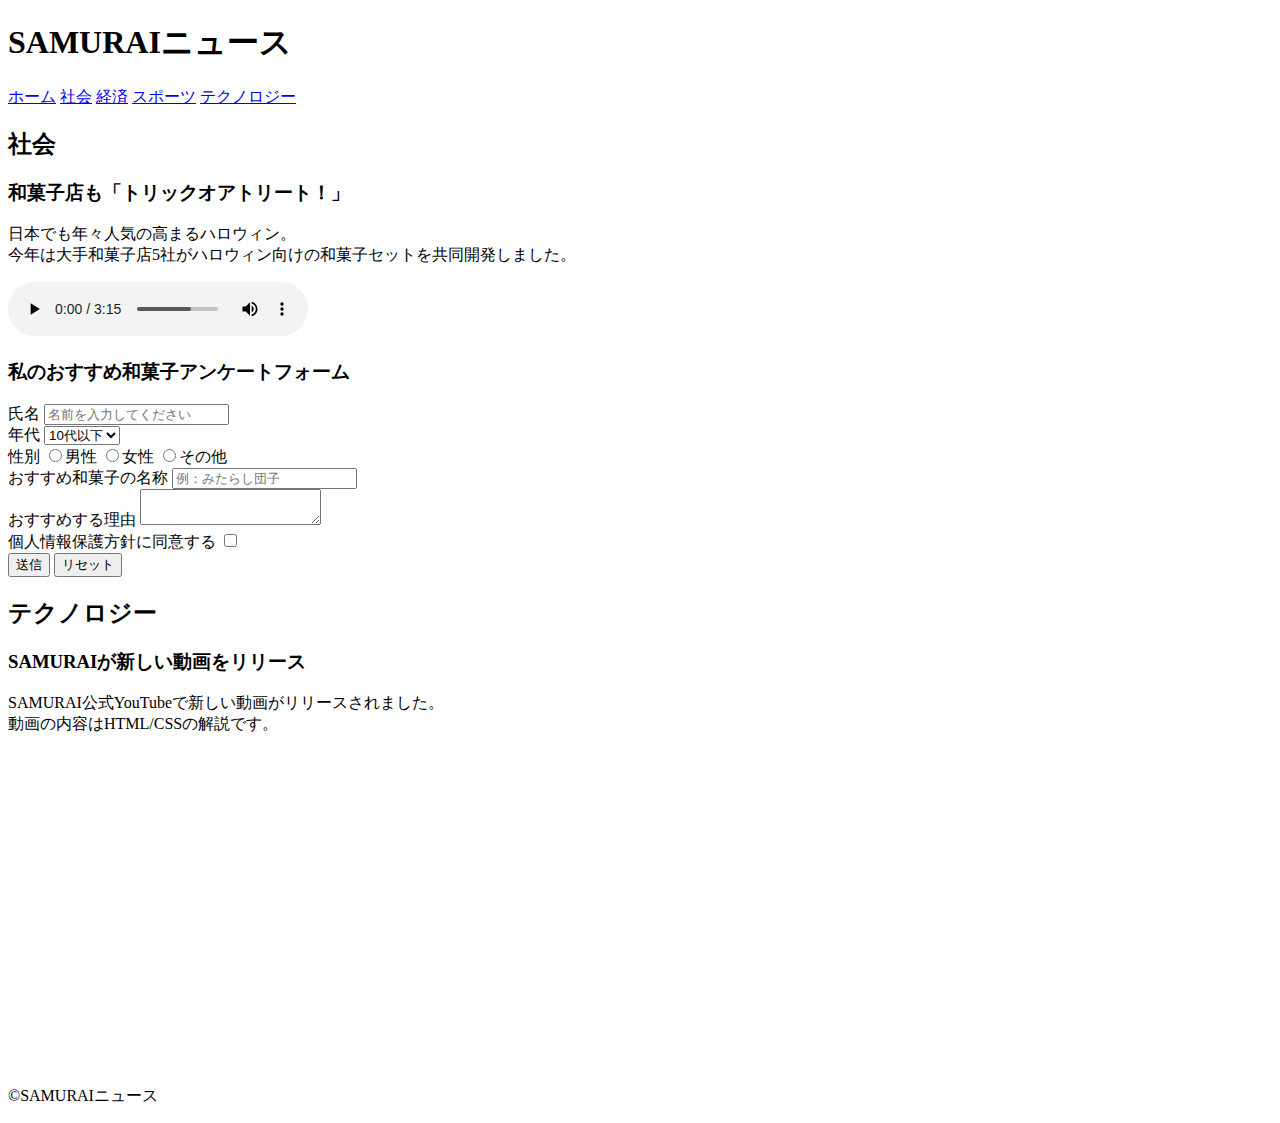
<file: kadai_008/index.html>
<!DOCTYPE html>
<html>
<head>
  <title>8章課題</title>
  <meta name="description" content="このページは8章の課題です。">
  <meta charset="UTF-8">
</head>
<body>
  <header>
    <h1>SAMURAIニュース</h1>
    <!-- ナビゲーションの部分のHTMLを記述してください -->
    <nav>
       
          <a href="https://www.sejuku.net/">ホーム</a>
          <a href="https://www.sejuku.net/">社会</a>
          <a href="https://www.sejuku.net/">経済</a>
          <a href="https://www.sejuku.net/">スポーツ</a>
          <a href="https://www.sejuku.net/">テクノロジー</a>
      
      </nav>
  </header>
  <main>
    <article>
      <h2>社会</h2>
      <section>
        <!-- 社会のセクションのHTMLを記述してください -->
        <h3>和菓子店も「トリックオアトリート！」</h3>
        <p>日本でも年々人気の高まるハロウィン。<br>
        今年は大手和菓子店5社がハロウィン向けの和菓子セットを共同開発しました。</p>
        <audio controls>
            <source src="ichi.mp3" type="audio/mpeg">
            お使いのブラウザはaudioタグに対応していません。
          </audio>          
       </section>
      <section>
        <h3>私のおすすめ和菓子アンケートフォーム</h3>
        <form>
          <!-- アンケートフォームのHTMLを記述してください -->
          <label>氏名</label>
          <input type="text" placeholder="名前を入力してください">
          <br>
          
          <label>年代</label>
          <select>
            <option>10代以下</option>
            <option>20代</option>
            <option>30代</option>
            <option>40代以上</option>
          </select>
          <br>
          
          <label>性別</label>
          <input type="radio" name="gender" value="male">男性
          <input type="radio" name="gender" value="female">女性
          <input type="radio" name="gender" value="other">その他
          <br>
          
          <label>おすすめ和菓子の名称</label>
          <input type="text" placeholder="例：みたらし団子">
          <br>
          
          <label>おすすめする理由</label>
          
          <textarea></textarea>
          <br>
          
          <label>個人情報保護方針に同意する</label>
          <input type="checkbox">
          <br>
          
          <input type="submit" value="送信">
          <input type="reset" value="リセット">          
        </form>
      </section>
    </article>
    <article>
      <h2>テクノロジー</h2>
      <section>
        <!-- テクノロジーのセクションのHTMLを記述してください -->
        <h3>SAMURAIが新しい動画をリリース</h3>
        <p>SAMURAI公式YouTubeで新しい動画がリリースされました。<br>
        動画の内容はHTML/CSSの解説です。</p>
        <iframe width="560" height="315" src="https://www.youtube.com/embed/2JLiGSUohEo?si=Jb14LudYvhuCWqBl" title="YouTube video player" frameborder="0" allow="accelerometer; autoplay; clipboard-write; encrypted-media; gyroscope; picture-in-picture; web-share" referrerpolicy="strict-origin-when-cross-origin" allowfullscreen></iframe>      
      </section>
    </article>
  </main>
  <footer>
    <p>&copy;SAMURAIニュース</p>
  </footer>
</body>
</html>
</file>
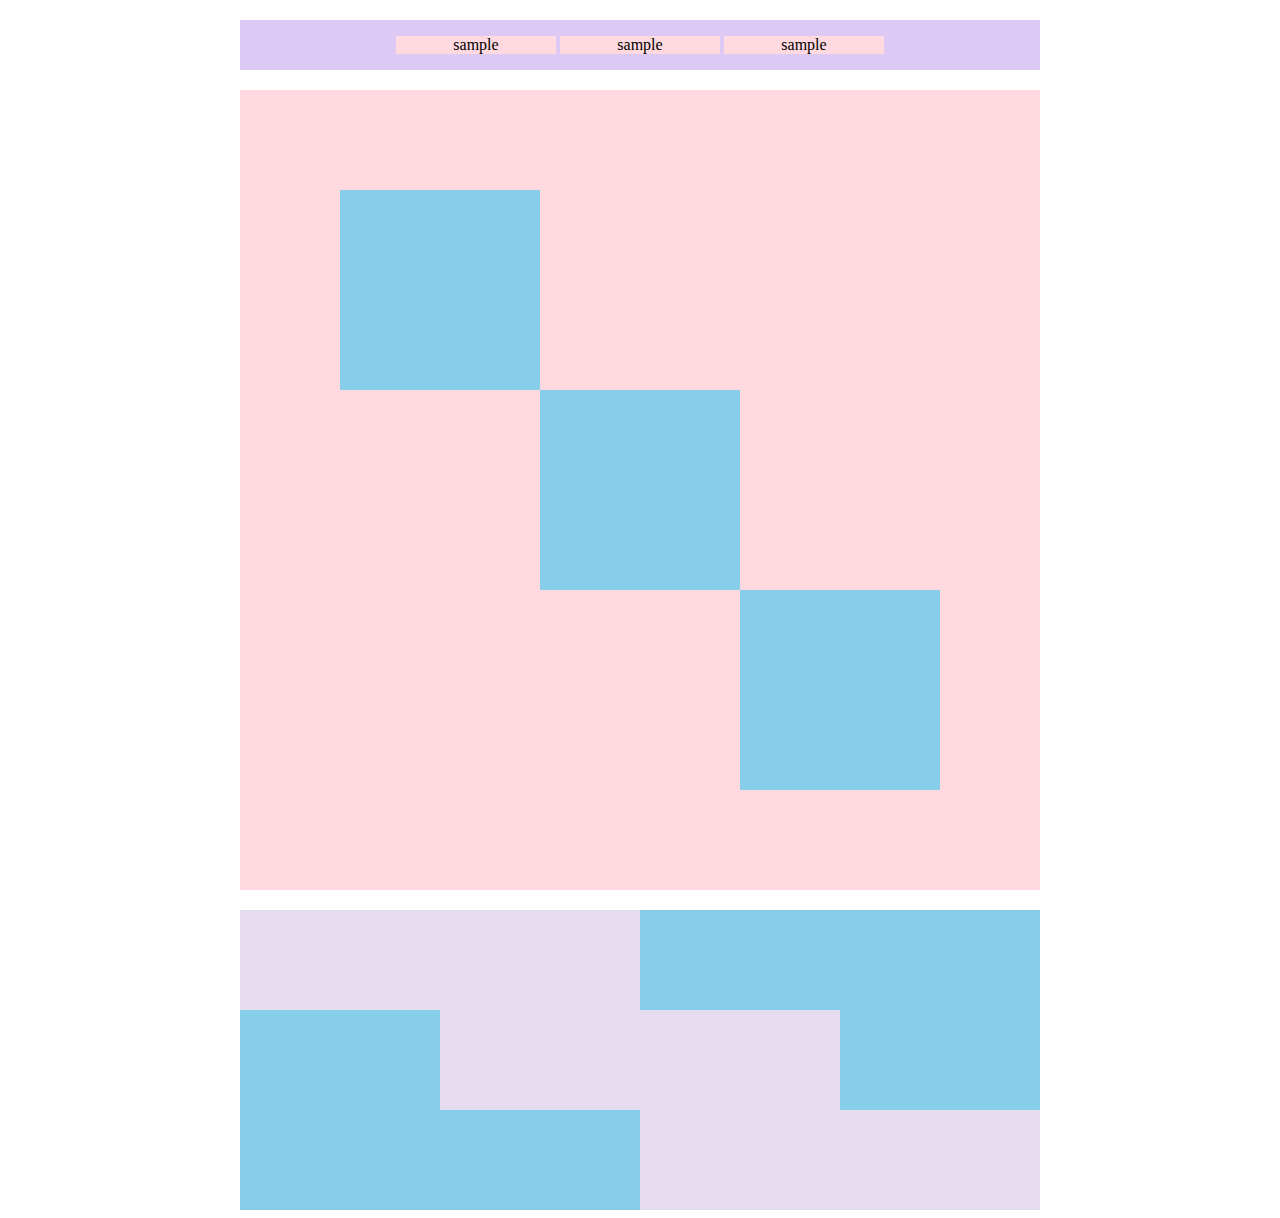
<file: kadai_018/kadai_018.html>
<!DOCTYPE html>
<html>
<head>
  <meta charset="UTF-8">
  <link rel="stylesheet" href="style.css">
  <meta name="description" content="このページは18章の課題です。">
  <title>18章課題</title>
</head>
<body>
  <div id="top">
    <p class="top-child">sample</p>
    <p class="top-child">sample</p>
    <p class="top-child">sample</p>
  </div>
  <div id="middle">
    <div id="middle-child01"></div>
    <div id="middle-child02"></div>
    <div id="middle-child03"></div>
  </div>
  <div id="bottom">
    <div id="bottom-child01"></div>
    <div id="bottom-child02"></div>
    <div id="bottom-child03"></div>
  </div>
</body>
</html>
</file>
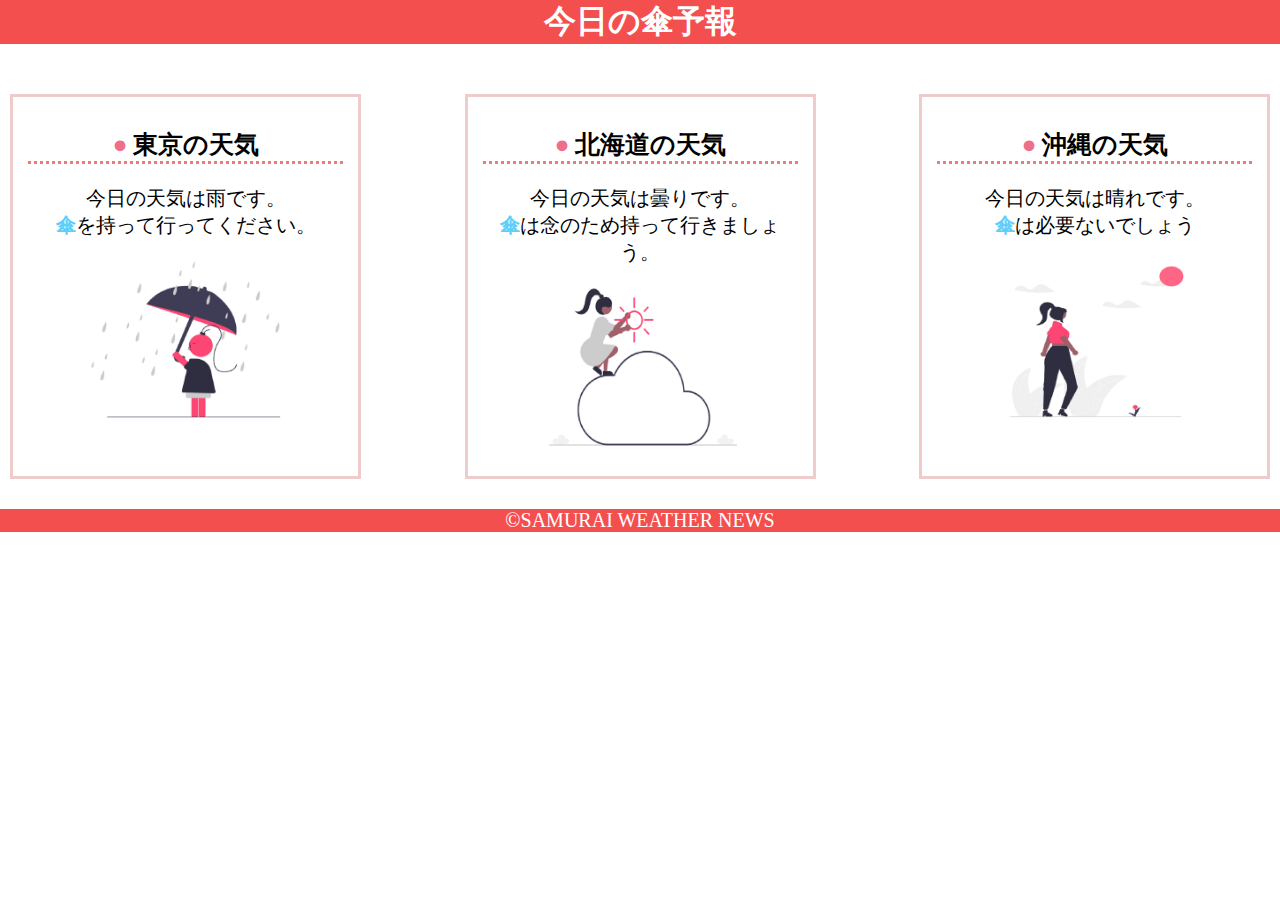
<file: kadai_022/kadai_022.html>
<!DOCTYPE html>
<html>
<head>
  <meta charset="UTF-8">
  <meta name="viewport" content="width=device-width, initial-scale=1.0">
  <meta name="description" content="このページは22章の課題です。">
  <link rel="stylesheet" href="style.css">
  <title>22章課題</title>
</head>
<body>
  <header>
    <h1>今日の傘予報</h1>
  </header>

  <main>
    <div id="parent">
      <div class="contents">
        <h2>東京の天気</h2>
        <p>今日の天気は雨です。</p>
        <p>傘を持って行ってください。</p>
        <img src="./image/rainy.png" alt="雨">
      </div>
      <div class="contents">
        <h2>北海道の天気</h2>
        <p>今日の天気は曇りです。</p>
        <p>傘は念のため持って行きましょう。</p>
        <img src="./image/cloudy.png" alt="曇り">
      </div>
      <div class="contents">
        <h2>沖縄の天気</h2>
        <p>今日の天気は晴れです。</p>
        <p>傘は必要ないでしょう</p>
        <img src="./image/sunny.png" alt="晴れ">
      </div>
    </div>
  </main>

  <footer>
    <a href="https://www.sejuku.net/corp/">&copy;SAMURAI WEATHER NEWS</a>
  </footer>
</body>
</html>
</file>
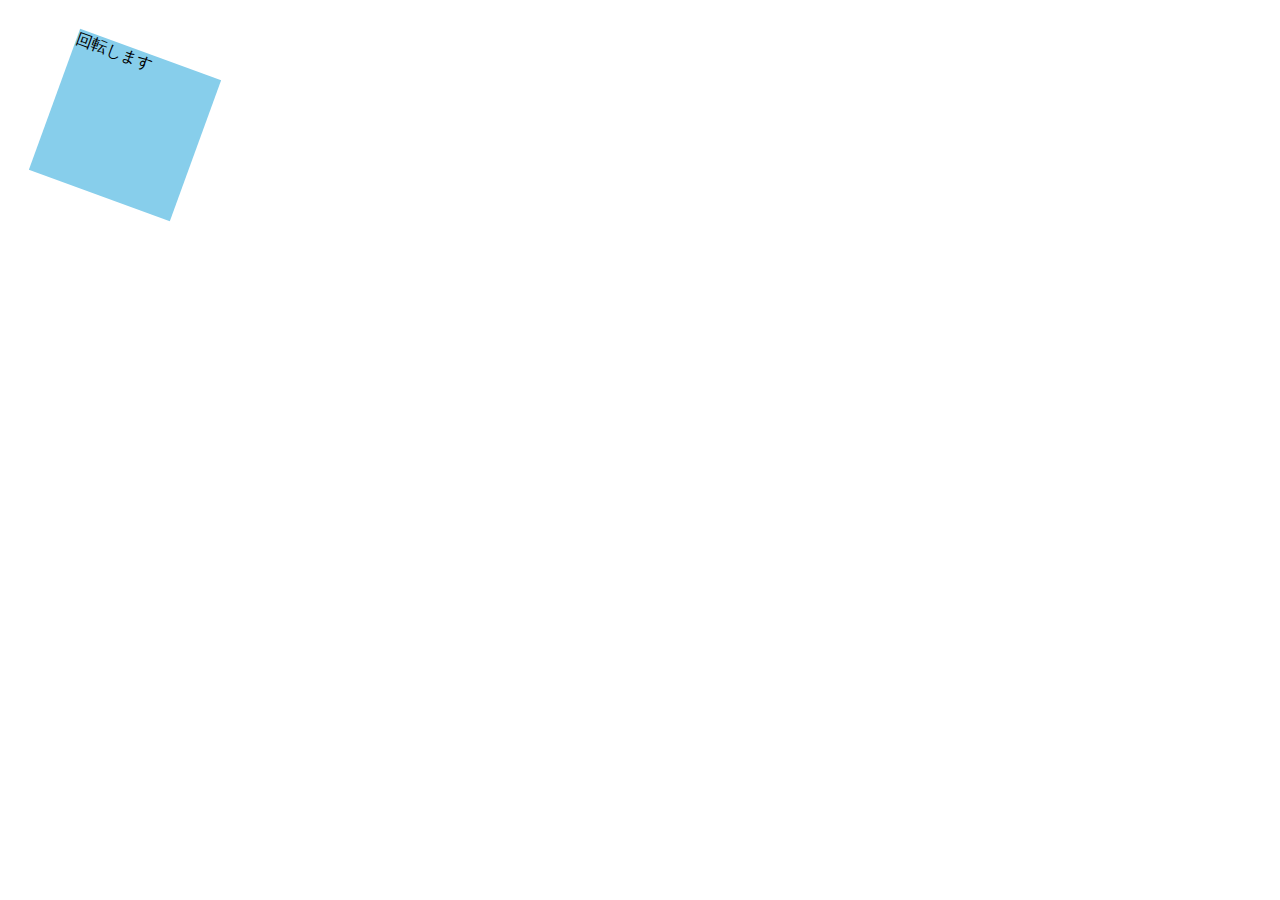
<file: kadai_mdn_css/mdn.html>
<!DOCTYPE html>
<html>

<head>
    <style>
        div {
            position: absolute;
            left: 50px;
            top: 50px;
            width: 150px;
            height: 150px;
            background-color: skyblue;
            transform: rotate(20deg); 
        }
    </style>
</head>

<body>
    <div>
        回転します
    </div>
</body>

</html>
</file>
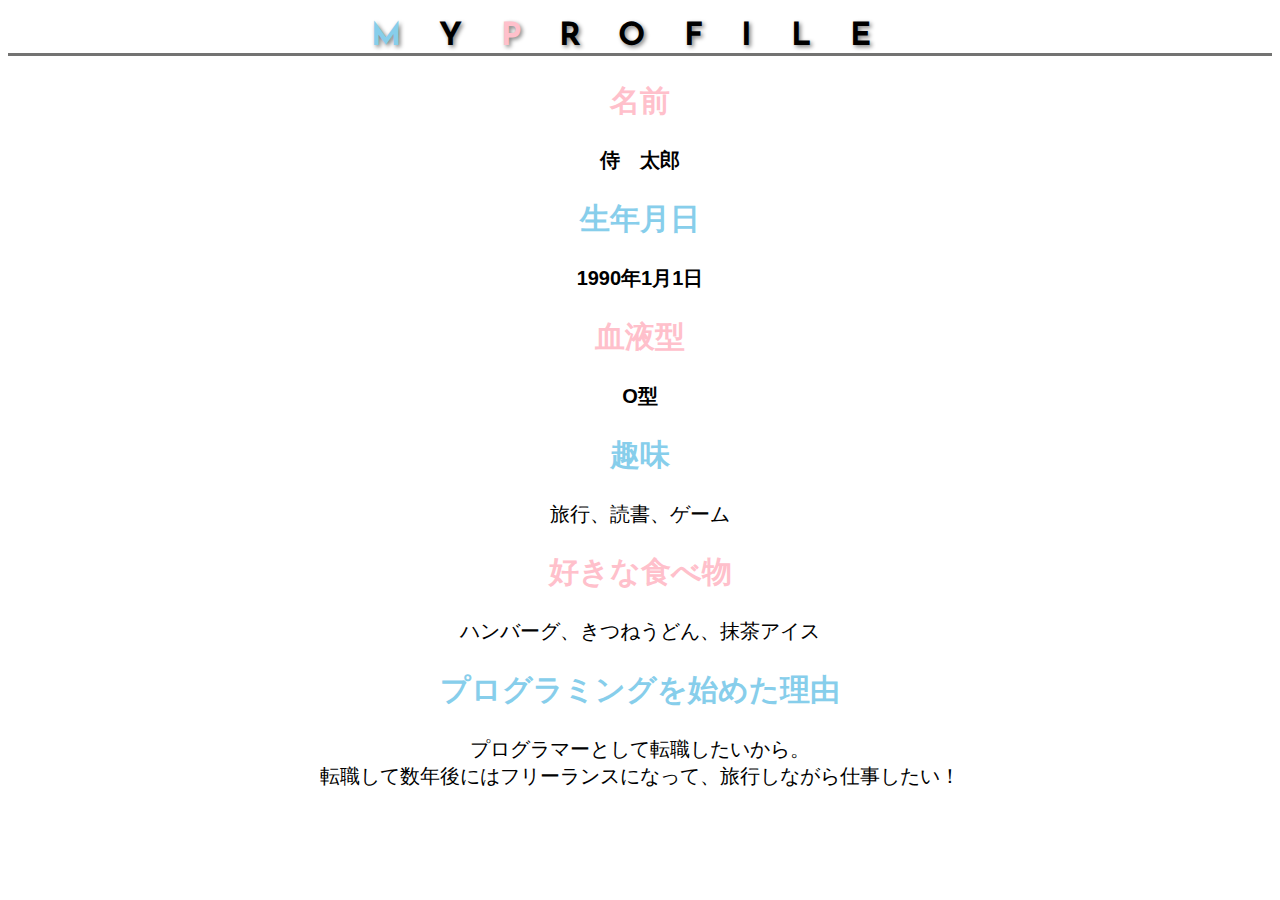
<file: kadai_015/html/kadai_015.html>
<!DOCTYPE html>
<html>
<head>
  <title>15章課題</title>
  <meta charset="UTF-8">
  <meta name="description" content="このページは15章の課題です。">
  <link rel="stylesheet" href="style.css">
  <link rel="preconnect" href="https://fonts.googleapis.com">
  <link rel="preconnect" href="https://fonts.gstatic.com" crossorigin>
  <link href="https://fonts.googleapis.com/css2?family=Josefin+Sans&display=swap" rel="stylesheet">
</head>
<body>
  <h1><span class="blue">M</span>Y<span class="pink">P</span>ROFILE</h1>
  <div id="basic">
    <h2 class="pink">名前</h2>
    <p>侍　太郎</p>
    <h2 class="blue">生年月日</h2>
    <p>1990年1月1日</p>
    <h2 class="pink">血液型</h2>
    <p>O型</p>
  </div>
  <h2 class="blue">趣味</h2>
  <p>旅行、読書、ゲーム</p>
  <h2 class="pink">好きな食べ物</h2>
  <p>ハンバーグ、きつねうどん、抹茶アイス</p>
  <h2 class="blue">プログラミングを始めた理由</h2>
  <p>プログラマーとして転職したいから。<br>転職して数年後にはフリーランスになって、旅行しながら仕事したい！</p>
</body>
</html>
</file>
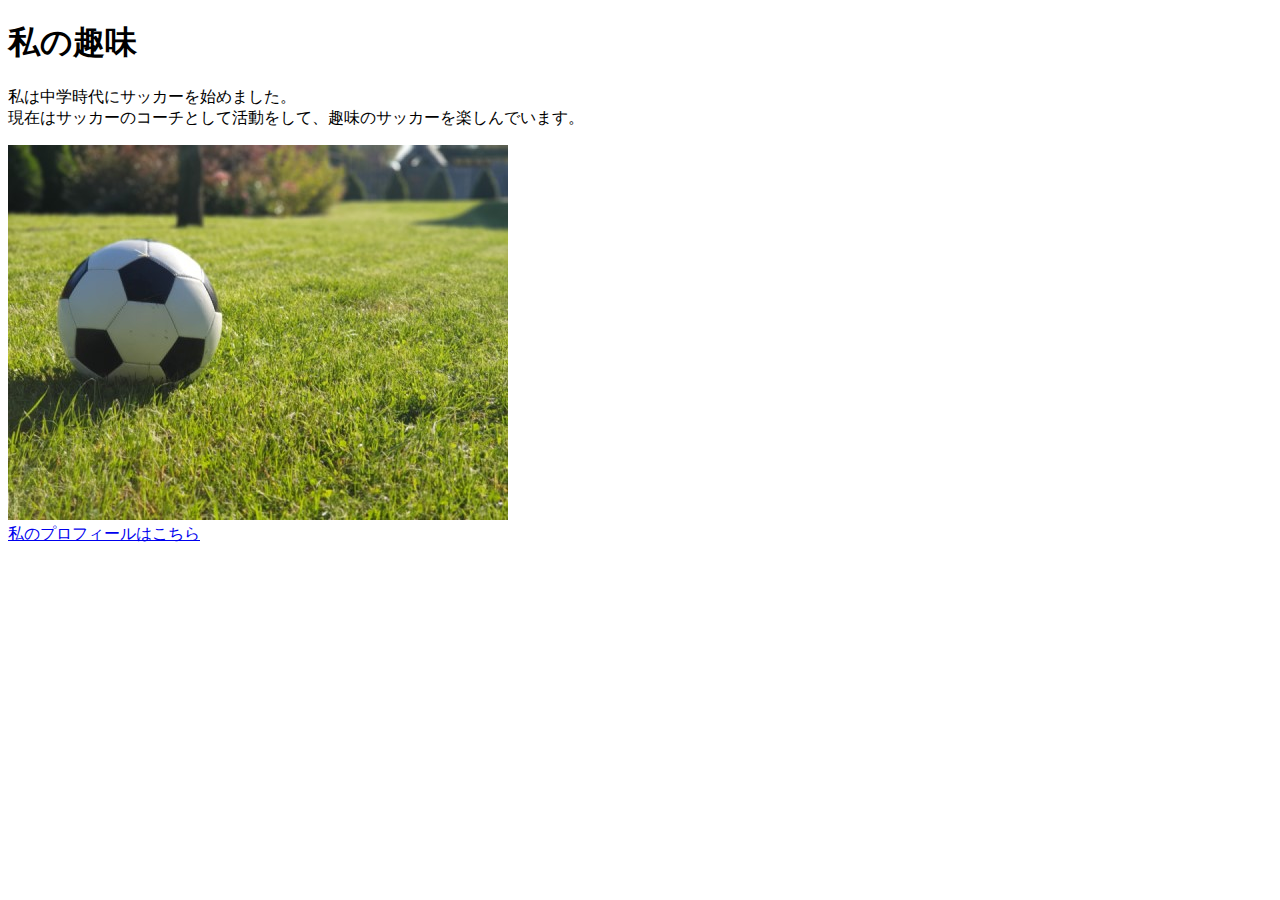
<file: kadai_005/kadai_005/html/kadai_005.html>
<!DOCTYPE html>
<html>
<head>
  <title>5章課題</title>
  <meta name="description" content="このページは5章の課題です。">
  <meta charset="UTF-8">
</head>
<body>
  <h1>私の趣味</h1>
  <p>私は中学時代にサッカーを始めました。<br>
    現在はサッカーのコーチとして活動をして、趣味のサッカーを楽しんでいます。
  </p>
  <img src="../images/sample.jpg" alt="サッカーボールの画像">
  <br>
  <a href="https://x.com/samuraijuku">私のプロフィールはこちら</a>
</body>
</html>
</file>
<file: kadai_018/style.css>
/* topエリア */
#top {
    width: 800px;
    background-color: #dcc9f4;
    margin: 20px auto;
    text-align: center;
  }
  
  .top-child {
    width: 20%;
    background-color: #ffd9df;
    display: inline-block;
  }
  
  /* middleエリア */
  #middle {
    width: 800px;
    height: 800px;
    background-color: #ffd9df;
    margin: 20px auto;
    position: relative;
  }
  
  #middle-child01,
  #middle-child02,
  #middle-child03 {
    width: 200px;
    height: 200px;
    background-color: #87ceeb;
    position: absolute;
  }
  
  #middle-child01 {
    top: 100px;
    left: 100px;
  }
  
  #middle-child02 {
    top: 300px;
    left: 300px;
  }
  
  #middle-child03 {
    top: 500px;
    left: 500px;
  }
  
  /* bottomエリア */
  #bottom {
    width: 800px;
    height: 300px;
    background-color: #87ceeb;
    margin: 0 auto;
    position: relative;
  }
  
  #bottom-child01,
  #bottom-child02,
  #bottom-child03 {
    width: 400px;
    height: 100px;
    background-color: #e5dcf0;
    position: relative;
    margin-bottom: 0; /* 要素が縦並びに必要 */
  }
  
  #bottom-child02 {
    left: 200px;
  }
  
  #bottom-child03 {
    left: 400px;
  }
</file>
<file: kadai_022/style.css>
/* Step3: 初期設定 */
body, h1, p {
    margin: 0;
  }
  
  p, a {
    font-size: 20px;
  }
  
  /* Step4: headerスタイル */
  header {
    margin-bottom: 20px;
    background-color: rgb(244, 79, 79);
    text-align: center;
  }
  
  h1 {
    color: rgb(255, 255, 255);
  }
  
  /* Step5: mainとFlexbox */
  main {
    padding: 10px;
  }
  
  #parent {
    display: flex;
    justify-content: space-between;
    flex-wrap: wrap;
  }
  
  .contents {
    border: 3px solid rgb(238, 204, 204);
    flex-basis: 25%;
    padding: 10px 15px;
    margin: 20px 0;
    text-align: center;
  }
  
  /* h2装飾 + ●マーク追加 */
  .contents h2 {
    font-size: 25px;
    border-bottom: 3px dotted rgb(236, 122, 122);
    position: relative;
  }
  
  .contents h2::before {
    content: "●";
    color: rgb(239, 111, 139);
    margin-right: 5px;
  }
  
  /* 「傘」文字の装飾（2つ目のpの先頭文字） */
  .contents p:nth-of-type(2)::first-letter {
    font-weight: bold;
    color: rgb(97, 206, 249);
  }
  
  /* 画像装飾 */
  .contents img {
    margin: 10px 0;
    width: 70%;
  }
  
  /* Step6: フッター */
  footer {
    background-color: rgb(244, 79, 79);
    text-align: center;
  }
  
  footer a {
    color: rgb(255, 255, 255);
    text-decoration: none;
  }
  
  footer a:visited {
    color: rgb(193, 234, 251);
  }
  
  footer a:hover {
    color: rgb(245, 178, 168);
  }
  
  /* Step7: レスポンシブ対応 */
  @media screen and (max-width: 768px) {
    .contents {
      flex-basis: 100%;
    }
  
    .contents h2 {
      font-size: 30px;
    }
  
    .contents p {
      font-size: 25px;
    }
  }
</file>
<file: kadai_015/html/style.css>
/* 全体のフォント設定 */
body {
    font-family: "Arial", "Meiryo", sans-serif;
    font-size: 20px;
    text-align: center;
  }
  
  /* h1の装飾 */
  h1 {
    font-family: 'Josefin Sans', sans-serif;
    font-size: 2rem; /* 20px × 2 */
    letter-spacing: 1.2em; /* 1文字の0.2倍 → 結果的に1.2倍になる */
    text-shadow: 2px 2px 4px gray;
    border-bottom: 3px solid rgb(115, 115, 114);
  }  
  
  /* 色設定 */
  .blue {
    color: skyblue;
  }
  
  .pink {
    color: rgb(255, 192, 203);
  }
  
  /* 通常のpは太字にしない */
  p {
    font-weight: normal;
  }
  
  /* #basic内のpだけ太字にする */
  #basic p {
    font-weight: bold;
  }
</file>
